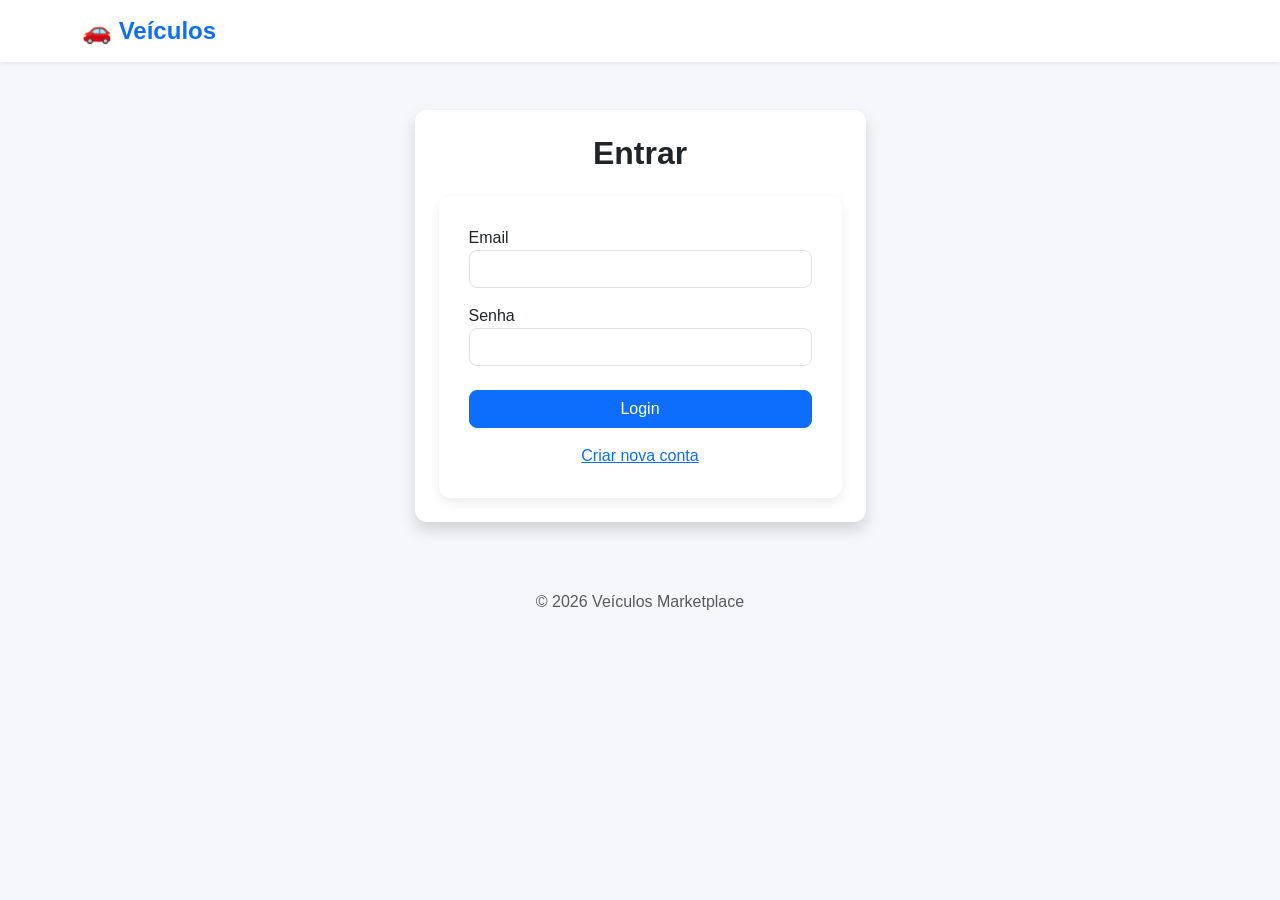
<file: frontend/admin.html>
<!DOCTYPE html>
<html lang="pt-br">
<head>
    <meta charset="UTF-8">
    <meta name="viewport" content="width=device-width, initial-scale=1.0">
    <title>Painel Administrativo</title>
    <link href="https://cdn.jsdelivr.net/npm/bootstrap@5.3.0/dist/css/bootstrap.min.css" rel="stylesheet">
    <link href="style.css" rel="stylesheet">
</head>
<body>

<nav class="navbar navbar-expand-lg navbar-light bg-white shadow-sm">
    <div class="container">
        <a class="navbar-brand fw-bold" href="index.html">🚗 Veículos</a>
    </div>
</nav>

<div class="container mt-5">
    <div class="card shadow">
        <div class="card-body">
            <h2 class="mb-4">🔐 Painel Administrativo</h2>

            <p class="text-muted">
                Gerencie os usuários do sistema.
            </p>

            <div id="listaUsuarios" class="mt-4"></div>

            <a href="index.html" class="btn btn-secondary mt-4">
                Voltar
            </a>
        </div>
    </div>
</div>

<script src="script.js"></script>
</body>
</html>
</file>
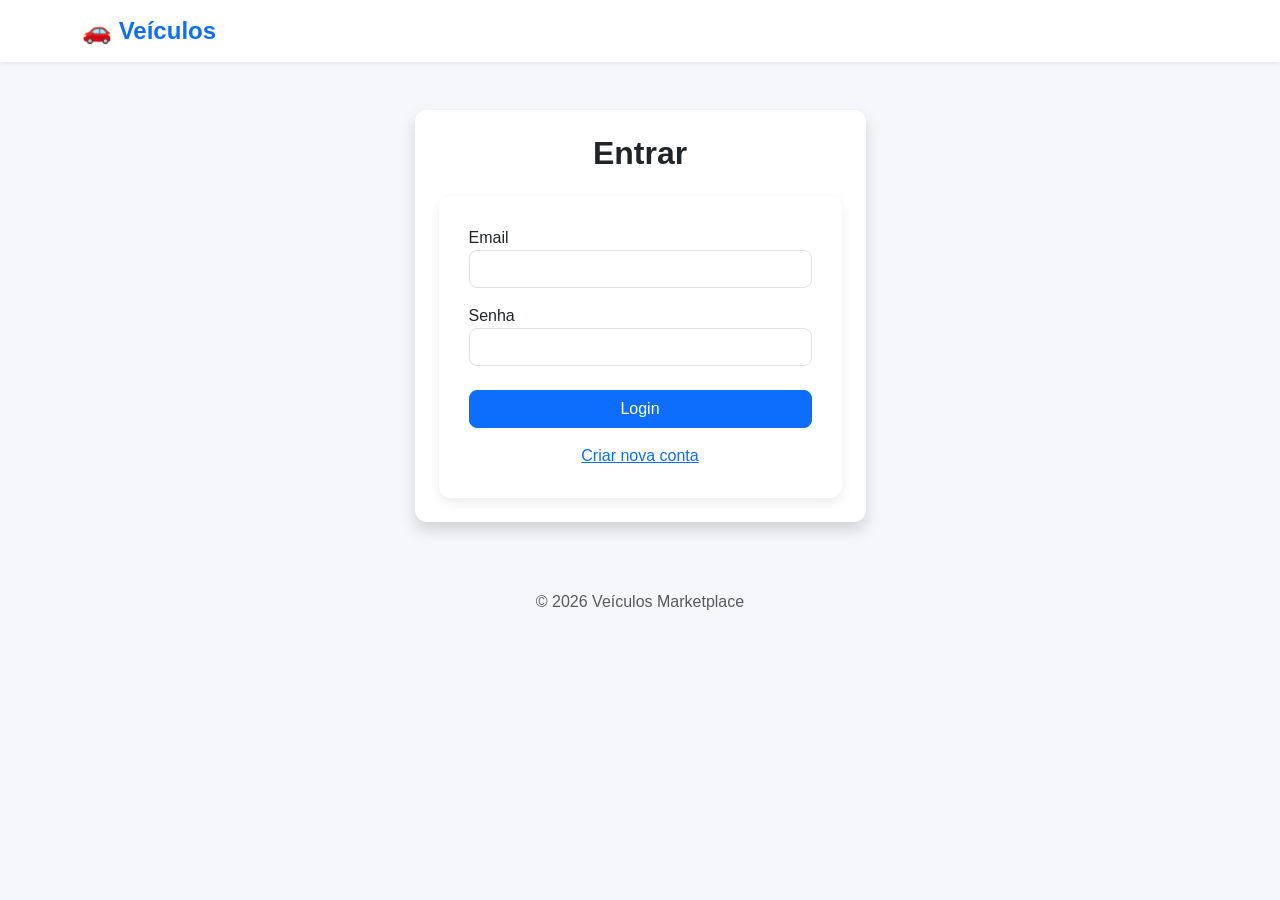
<file: frontend/criar.html>
<!DOCTYPE html>
<html lang="pt-br">
<head>
    <meta charset="UTF-8">
    <meta name="viewport" content="width=device-width, initial-scale=1.0">
    <title>Criar Anúncio - Veículos</title>
    <link href="https://cdn.jsdelivr.net/npm/bootstrap@5.3.0/dist/css/bootstrap.min.css" rel="stylesheet">
    <link href="style.css" rel="stylesheet">
</head>
<body>

<!-- NAVBAR -->
<nav class="navbar navbar-expand-lg navbar-light">
    <div class="container">
        <a class="navbar-brand" href="index.html">
            <i class="fas fa-car-side me-2"></i>Veículos
        </a>

        <div class="collapse navbar-collapse">
            <ul class="navbar-nav ms-auto">
                <li class="nav-item">
                    <a class="nav-link" href="index.html">Início</a>
                </li>

                <li class="nav-item" id="userNav" style="display:none;">
                    <span class="nav-link">
                        <i class="fas fa-user"></i> <span id="userNome"></span>
                    </span>
                </li>

                <li class="nav-item" id="logoutNav" style="display:none;">
                    <a href="#" class="nav-link btn-logout btn px-3" onclick="logout()">Sair</a>
                </li>
            </ul>
        </div>
    </div>
</nav>

<!-- FORM -->
<div class="container mt-5">
    <div class="row justify-content-center">
        <div class="col-lg-8">

            <div class="form-container fade-in-up">

                <div class="text-center mb-4">
                    <i class="fas fa-plus-circle fa-3x text-primary mb-3"></i>
                    <h2 class="text-gradient">Novo Anúncio</h2>
                    <p class="text-muted">Crie seu anúncio de forma rápida e fácil</p>
                </div>

                <form onsubmit="criarAnuncio(event)">

                    <div class="row">

                        <div class="col-md-6 mb-3">
                            <label class="form-label">Marca</label>
                            <input type="text" id="marca" class="form-control" required>
                        </div>

                        <div class="col-md-6 mb-3">
                            <label class="form-label">Modelo</label>
                            <input type="text" id="modelo" class="form-control" required>
                        </div>

                        <div class="col-md-4 mb-3">
                            <label class="form-label">Ano</label>
                            <input type="number" id="ano" class="form-control" required>
                        </div>

                        <div class="col-md-4 mb-3">
                            <label class="form-label">Preço</label>
                            <input type="number" id="preco" class="form-control" required>
                        </div>

                        <div class="col-md-4 mb-3">
                            <label class="form-label">Imagem do Veículo</label>
                            <input type="file" id="imagem" class="form-control" accept="image/*" onchange="previewImagem()">
                        </div>

                    </div>

                    <div class="mb-4 text-center">
                        <img id="preview" src="" style="max-width:300px; display:none; border-radius:12px;">
                    </div>

                    <div class="mb-4">
                        <label class="form-label">Descrição</label>
                        <textarea id="descricao" class="form-control" rows="4" required></textarea>
                    </div>

                    <div class="mb-4">
                        <label class="form-label">Usuário</label>
                        <input type="text" id="usuarioLogadoNome" class="form-control" disabled>
                    </div>

                    <div class="d-grid gap-3 d-md-flex justify-content-md-between">
                        <button type="submit" class="btn btn-success btn-lg flex-fill">
                            Salvar Anúncio
                        </button>

                        <a href="index.html" class="btn btn-secondary btn-lg flex-fill">
                            Voltar
                        </a>
                    </div>

                </form>

            </div>

        </div>
    </div>
</div>

<!-- FOOTER -->
<footer class="footer">
    <div class="container">
        <p>&copy; 2026 Veículos Marketplace</p>
    </div>
</footer>

<script src="https://cdn.jsdelivr.net/npm/bootstrap@5.3.0/dist/js/bootstrap.bundle.min.js"></script>
<script src="script.js"></script>

<script>
    function previewImagem() {
        const arquivo = document.getElementById("imagem").files[0];
        const preview = document.getElementById("preview");

        if (arquivo) {
            const leitor = new FileReader();

            leitor.onload = function(e) {
                preview.src = e.target.result;
                preview.style.display = "block";
            }

            leitor.readAsDataURL(arquivo);
        }
    }
</script>

</body>
</html>
</file>
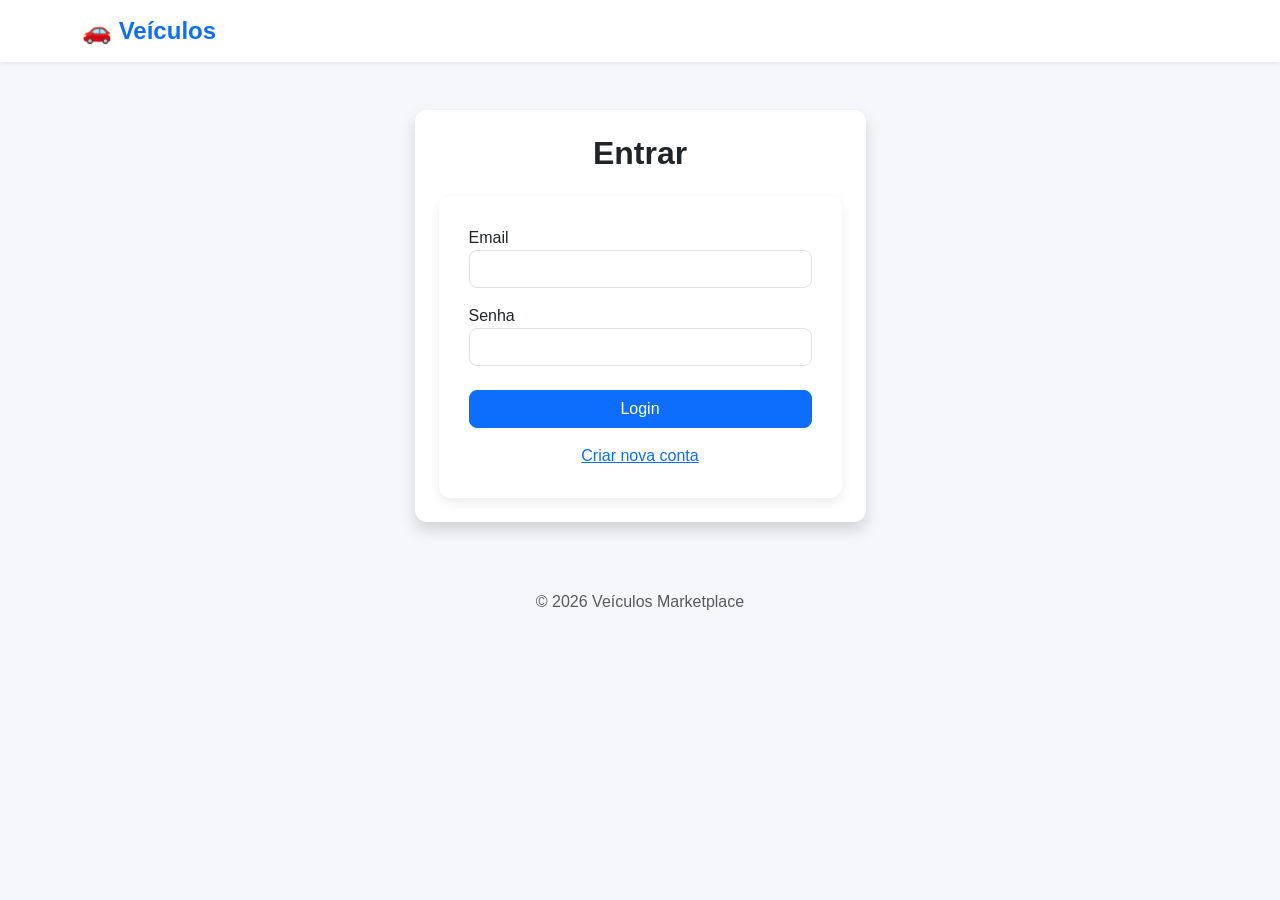
<file: frontend/editar.html>
<!DOCTYPE html>
<html lang="pt-br">
<head>
    <meta charset="UTF-8">
    <meta name="viewport" content="width=device-width, initial-scale=1.0">
    <title>Editar Anúncio - Veículos</title>

    <link href="https://cdn.jsdelivr.net/npm/bootstrap@5.3.0/dist/css/bootstrap.min.css" rel="stylesheet">
    <link href="style.css" rel="stylesheet">
</head>
<body>

<nav class="navbar navbar-light">
    <div class="container">
        <a class="navbar-brand" href="index.html">Veículos</a>
    </div>
</nav>

<div class="container mt-5">
    <div class="form-container">
        <h2 class="mb-4 text-center">Editar Anúncio</h2>

        <form onsubmit="salvarEdicao(event)">
            <input type="hidden" id="anuncioId">

            <div class="mb-3">
                <label>Marca</label>
                <input type="text" id="marca" class="form-control" required>
            </div>

            <div class="mb-3">
                <label>Modelo</label>
                <input type="text" id="modelo" class="form-control" required>
            </div>

            <div class="mb-3">
                <label>Ano</label>
                <input type="number" id="ano" class="form-control" required>
            </div>

            <div class="mb-3">
                <label>Preço</label>
                <input type="number" id="preco" class="form-control" required>
            </div>

            <div class="mb-3">
                <label>Nova Imagem do Veículo</label>
                <input
                        type="file"
                        id="imagem"
                        class="form-control"
                        accept="image/*"
                        onchange="previewImagem()">

                <img
                        id="preview"
                        style="max-width:300px; margin-top:10px; display:none;">
            </div>

            <div class="mb-3">
                <label>Descrição</label>
                <textarea id="descricao" class="form-control" rows="4"></textarea>
            </div>

            <button class="btn btn-warning w-100" type="submit">
                Salvar Alterações
            </button>
        </form>
    </div>
</div>

<script src="script.js"></script>
</body>
</html>
</file>
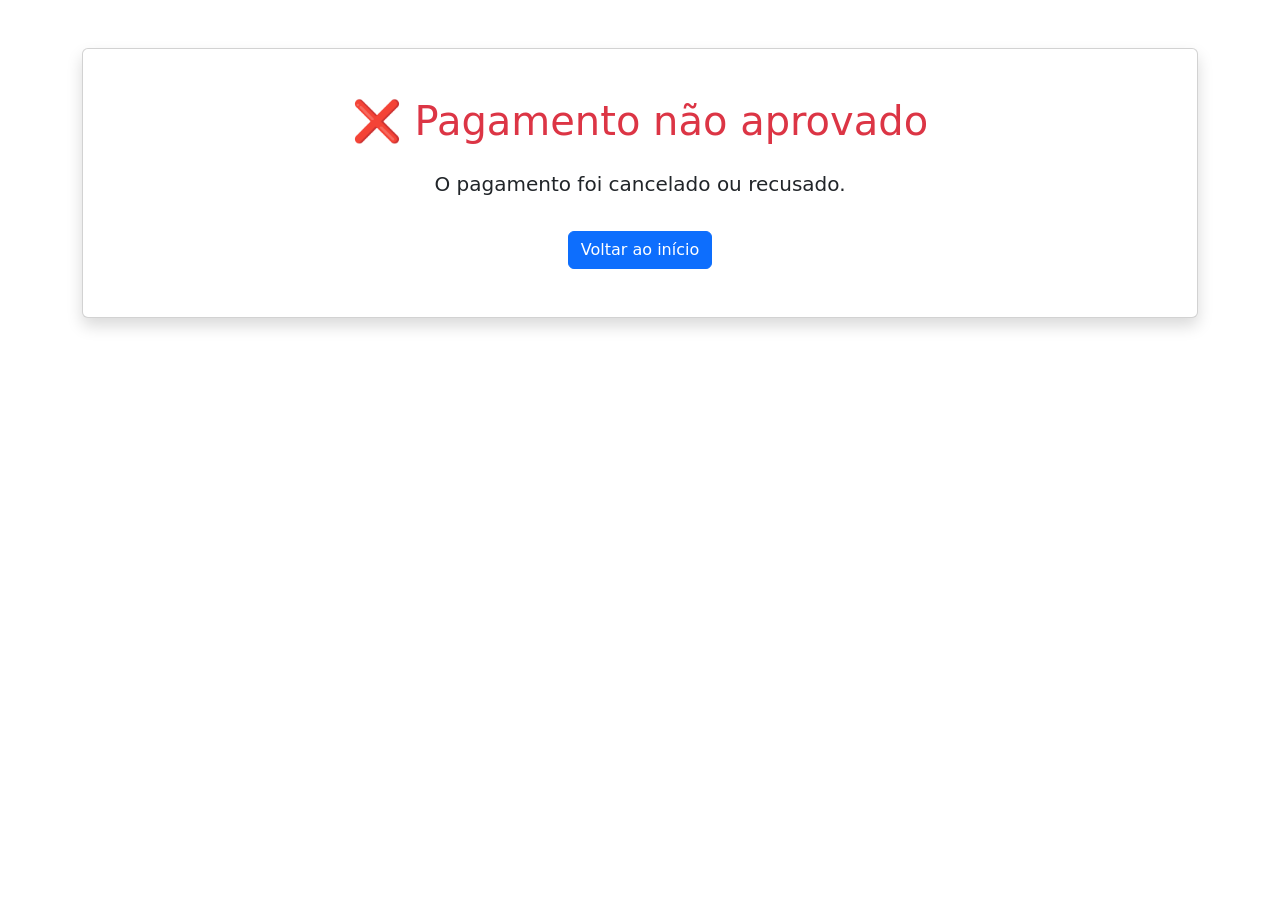
<file: frontend/falha.html>
<!DOCTYPE html>
<html lang="pt-br">
<head>
    <meta charset="UTF-8">
    <meta name="viewport" content="width=device-width, initial-scale=1.0">
    <title>Pagamento Falhou</title>

    <link href="https://cdn.jsdelivr.net/npm/bootstrap@5.3.0/dist/css/bootstrap.min.css"
          rel="stylesheet">
</head>
<body>

<div class="container mt-5">
    <div class="card shadow text-center">
        <div class="card-body p-5">

            <h1 class="text-danger mb-4">
                ❌ Pagamento não aprovado
            </h1>

            <p class="lead">
                O pagamento foi cancelado ou recusado.
            </p>

            <a href="index.html" class="btn btn-primary mt-3">
                Voltar ao início
            </a>

        </div>
    </div>
</div>

</body>
</html>
</file>
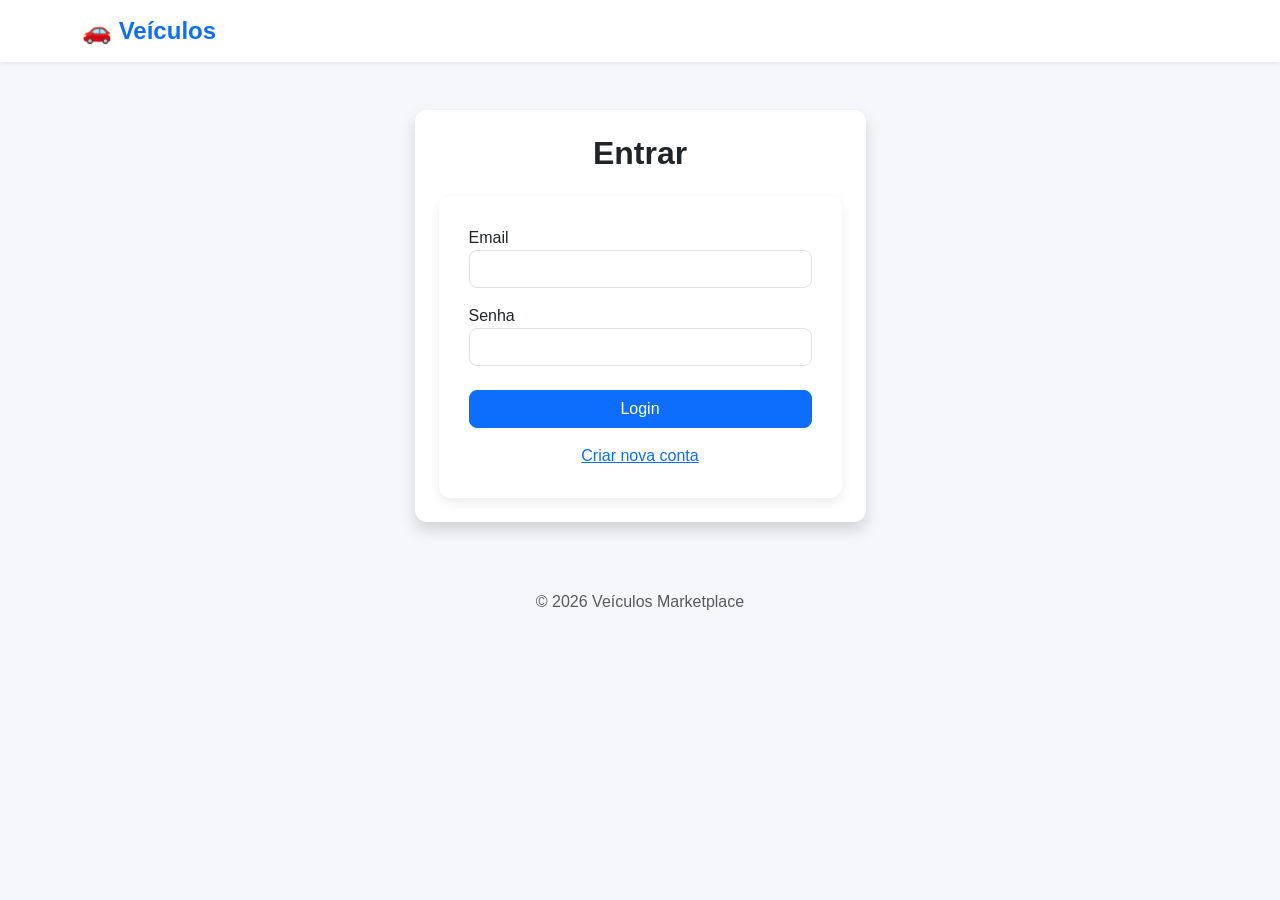
<file: frontend/login.html>
<!DOCTYPE html>
<html lang="pt-br">
<head>
    <meta charset="UTF-8">
    <meta name="viewport" content="width=device-width, initial-scale=1.0">
    <title>Login - Veículos</title>

    <link href="https://cdn.jsdelivr.net/npm/bootstrap@5.3.0/dist/css/bootstrap.min.css" rel="stylesheet">
    <link href="style.css" rel="stylesheet">
</head>
<body>

<nav class="navbar navbar-light bg-white shadow-sm">
    <div class="container">
        <a class="navbar-brand fw-bold" href="login.html">
            🚗 Veículos
        </a>
    </div>
</nav>

<div class="container mt-5">
    <div class="row justify-content-center">
        <div class="col-md-5">
            <div class="card p-4 shadow">

                <h2 class="text-center mb-4">Entrar</h2>

                <form onsubmit="login(event)">

                    <div class="mb-3">
                        <label>Email</label>
                        <input type="email" id="email" class="form-control" required>
                    </div>

                    <div class="mb-4">
                        <label>Senha</label>
                        <input type="password" id="senha" class="form-control" required>
                    </div>

                    <button type="submit" class="btn btn-primary w-100 mb-3">
                        Login
                    </button>

                    <div class="text-center">
                        <a href="register.html">Criar nova conta</a>
                    </div>

                </form>

            </div>
        </div>
    </div>
</div>

<footer class="text-center mt-5 text-muted">
    © 2026 Veículos Marketplace
</footer>

<script src="script.js"></script>
</body>
</html>
</file>
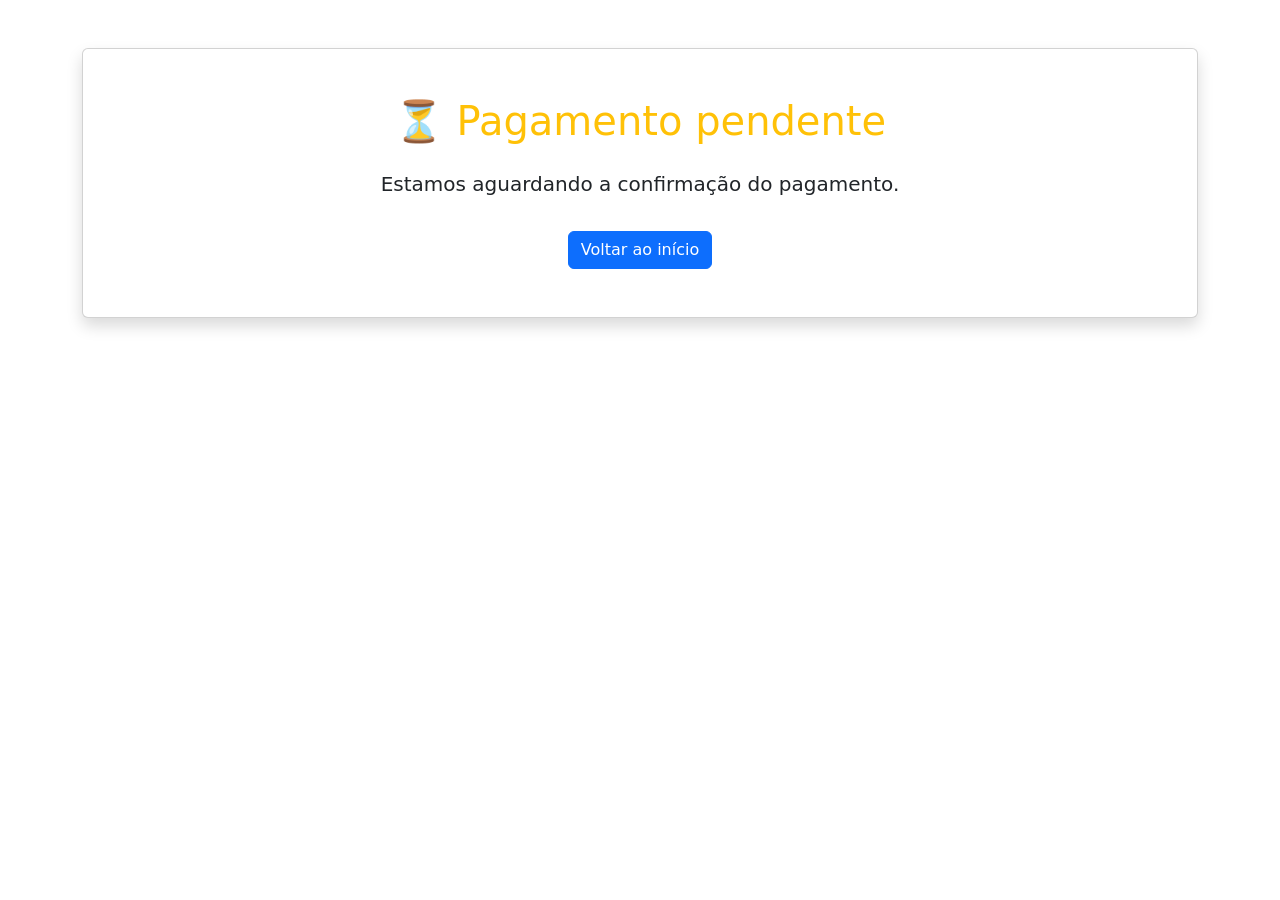
<file: frontend/pendente.html>
<!DOCTYPE html>
<html lang="pt-br">
<head>
    <meta charset="UTF-8">
    <meta name="viewport" content="width=device-width, initial-scale=1.0">
    <title>Pagamento Pendente</title>

    <link href="https://cdn.jsdelivr.net/npm/bootstrap@5.3.0/dist/css/bootstrap.min.css"
          rel="stylesheet">
</head>
<body>

<div class="container mt-5">
    <div class="card shadow text-center">
        <div class="card-body p-5">

            <h1 class="text-warning mb-4">
                ⏳ Pagamento pendente
            </h1>

            <p class="lead">
                Estamos aguardando a confirmação do pagamento.
            </p>

            <a href="index.html" class="btn btn-primary mt-3">
                Voltar ao início
            </a>

        </div>
    </div>
</div>

</body>
</html>
</file>
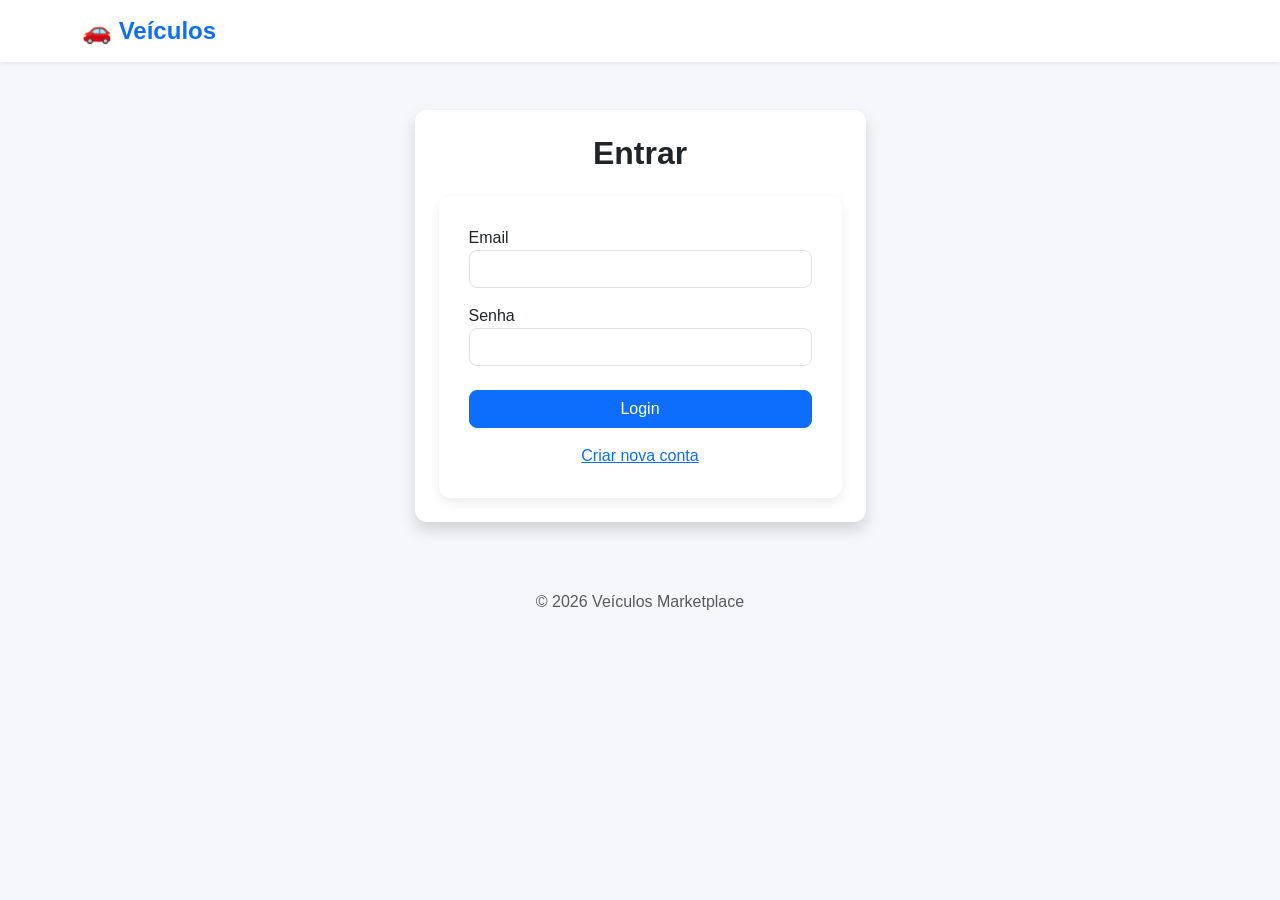
<file: frontend/perfil.html>
<!DOCTYPE html>
<html lang="pt-br">
<head>
    <meta charset="UTF-8">
    <meta name="viewport" content="width=device-width, initial-scale=1.0">
    <title>Meu Perfil</title>
    <link href="https://cdn.jsdelivr.net/npm/bootstrap@5.3.0/dist/css/bootstrap.min.css" rel="stylesheet">
    <link href="style.css" rel="stylesheet">
</head>
<body>

<nav class="navbar navbar-expand-lg navbar-light bg-white shadow-sm">
    <div class="container">
        <a class="navbar-brand fw-bold" href="index.html">🚗 Veículos</a>
    </div>
</nav>

<div class="container mt-5">
    <div class="card shadow">
        <div class="card-body">
            <h2 class="mb-4">Meu Perfil</h2>

            <p><strong>Nome:</strong> <span id="perfilNome"></span></p>
            <p><strong>E-mail:</strong> <span id="perfilEmail"></span></p>
            <p><strong>Telefone:</strong> <span id="perfilTelefone"></span></p>
            <p><strong>CPF:</strong> <span id="perfilCpf"></span></p>

            <hr>

            <h4>Editar Perfil</h4>

            <div class="mb-3">
                <label class="form-label">Nome</label>
                <input type="text" id="editarNome" class="form-control">
            </div>

            <div class="mb-3">
                <label class="form-label">E-mail</label>
                <input type="email" id="editarEmail" class="form-control">
            </div>

            <div class="mb-3">
                <label class="form-label">Telefone</label>
                <input type="text" id="editarTelefone" class="form-control">
            </div>

            <div class="mb-3">
                <label class="form-label">CPF</label>
                <input type="text" id="editarCpf" class="form-control">
            </div>

            <button class="btn btn-success" onclick="atualizarPerfil()">
                Salvar Alterações
            </button>


            <hr>

            <h4>Alterar Senha</h4>

            <div class="mb-3">
                <label class="form-label">Senha Atual</label>
                <input type="password" id="senhaAtual" class="form-control">
            </div>

            <div class="mb-3">
                <label class="form-label">Nova Senha</label>
                <input type="password" id="novaSenha" class="form-control">
            </div>

            <div class="mb-3">
                <label class="form-label">Confirmar Nova Senha</label>
                <input type="password" id="confirmarSenha" class="form-control">
            </div>

            <button class="btn btn-primary" onclick="alterarSenha()">
                Alterar Senha
            </button>

            <a href="index.html" class="btn btn-secondary ms-2">
                Voltar
            </a>
        </div>
    </div>
</div>

<script>
    const API_URL = "http://localhost:8080";
    const usuarioLogado = JSON.parse(localStorage.getItem("usuarioLogado"));

    // Verifica se o usuário está logado
    if (!usuarioLogado) {
        alert("Você precisa estar logado.");
        window.location.href = "login.html";
    }
    // Função para salvar alterações do perfil
    async function salvarPerfil() {
        const nome = document.getElementById("editarNome").value;
        const email = document.getElementById("editarEmail").value;
        const telefone = document.getElementById("editarTelefone").value;
        const cpf = document.getElementById("editarCpf").value;

        const response = await fetch(
            `${API_URL}/usuarios/${usuarioLogado.id}`,
            {
                method: "PUT",
                headers: {
                    "Content-Type": "application/json"
                },
                body: JSON.stringify({
                    nome: nome,
                    email: email,
                    telefone: telefone,
                    cpf: cpf
                })
            }
        );

        if (response.ok) {
            const usuarioAtualizado = await response.json();

            // Atualiza os dados no localStorage
            localStorage.setItem(
                "usuarioLogado",
                JSON.stringify(usuarioAtualizado)
            );

            // Atualiza a variável em memória
            usuarioLogado.nome = usuarioAtualizado.nome;
            usuarioLogado.email = usuarioAtualizado.email;
            usuarioLogado.telefone = usuarioAtualizado.telefone;
            usuarioLogado.cpf = usuarioAtualizado.cpf;

            // Atualiza as informações exibidas na página
            carregarPerfil();

            alert("Perfil atualizado com sucesso!");
        } else {
            alert("Erro ao atualizar perfil.");
        }
    }
    // Carrega os dados do usuário na tela
    function carregarPerfil() {
        document.getElementById("perfilNome").textContent =
            usuarioLogado.nome || "Não informado";

        document.getElementById("perfilEmail").textContent =
            usuarioLogado.email || "Não informado";

        document.getElementById("perfilTelefone").textContent =
            usuarioLogado.telefone || "Não informado";

        document.getElementById("perfilCpf").textContent =
            usuarioLogado.cpf || "Não informado";

        // Preenche os campos de edição
        document.getElementById("editarNome").value =
            usuarioLogado.nome || "";

        document.getElementById("editarEmail").value =
            usuarioLogado.email || "";

        document.getElementById("editarTelefone").value =
            usuarioLogado.telefone || "";

        document.getElementById("editarCpf").value =
            usuarioLogado.cpf || "";
    }
    // Função para alterar a senha
    async function alterarSenha() {
        const senhaAtual = document.getElementById("senhaAtual").value;
        const novaSenha = document.getElementById("novaSenha").value;
        const confirmarSenha = document.getElementById("confirmarSenha").value;

        // Verifica se as novas senhas são iguais
        if (novaSenha !== confirmarSenha) {
            alert("As novas senhas não coincidem.");
            return;
        }

        const response = await fetch(
            `${API_URL}/usuarios/${usuarioLogado.id}/senha`,
            {
                method: "PUT",
                headers: {
                    "Content-Type": "application/json"
                },
                body: JSON.stringify({
                    senhaAtual: senhaAtual,
                    novaSenha: novaSenha
                })
            }
        );

        const mensagem = await response.text();

        if (response.ok) {
            alert(mensagem);

            // Atualiza os dados salvos no navegador
            usuarioLogado.senha = novaSenha;
            localStorage.setItem(
                "usuarioLogado",
                JSON.stringify(usuarioLogado)
            );

            // Limpa os campos
            document.getElementById("senhaAtual").value = "";
            document.getElementById("novaSenha").value = "";
            document.getElementById("confirmarSenha").value = "";
        } else {
            alert(mensagem);
        }
    }

        async function atualizarPerfil() {
        const nome = document.getElementById("editarNome").value;
        const email = document.getElementById("editarEmail").value;
        const telefone = document.getElementById("editarTelefone").value;
        const cpf = document.getElementById("editarCpf").value;

        const response = await fetch(
        `${API_URL}/usuarios/${usuarioLogado.id}`,
    {
        method: "PUT",
        headers: {
        "Content-Type": "application/json"
    },
        body: JSON.stringify({
        nome,
        email,
        telefone,
        cpf
    })
    }
        );

        if (!response.ok) {
        alert("Erro ao atualizar perfil.");
        return;
    }

        const usuarioAtualizado = await response.json();

        // Mantém a senha atual no localStorage
        usuarioAtualizado.senha = usuarioLogado.senha;

        // Atualiza os dados locais
        localStorage.setItem(
        "usuarioLogado",
        JSON.stringify(usuarioAtualizado)
        );

        // Atualiza a variável em memória
        Object.assign(usuarioLogado, usuarioAtualizado);

        // Recarrega os dados na tela
        carregarPerfil();

        alert("Perfil atualizado com sucesso!");
    }

    // Executa automaticamente ao abrir a página
    carregarPerfil();
</script>

</body>
</html>
</file>
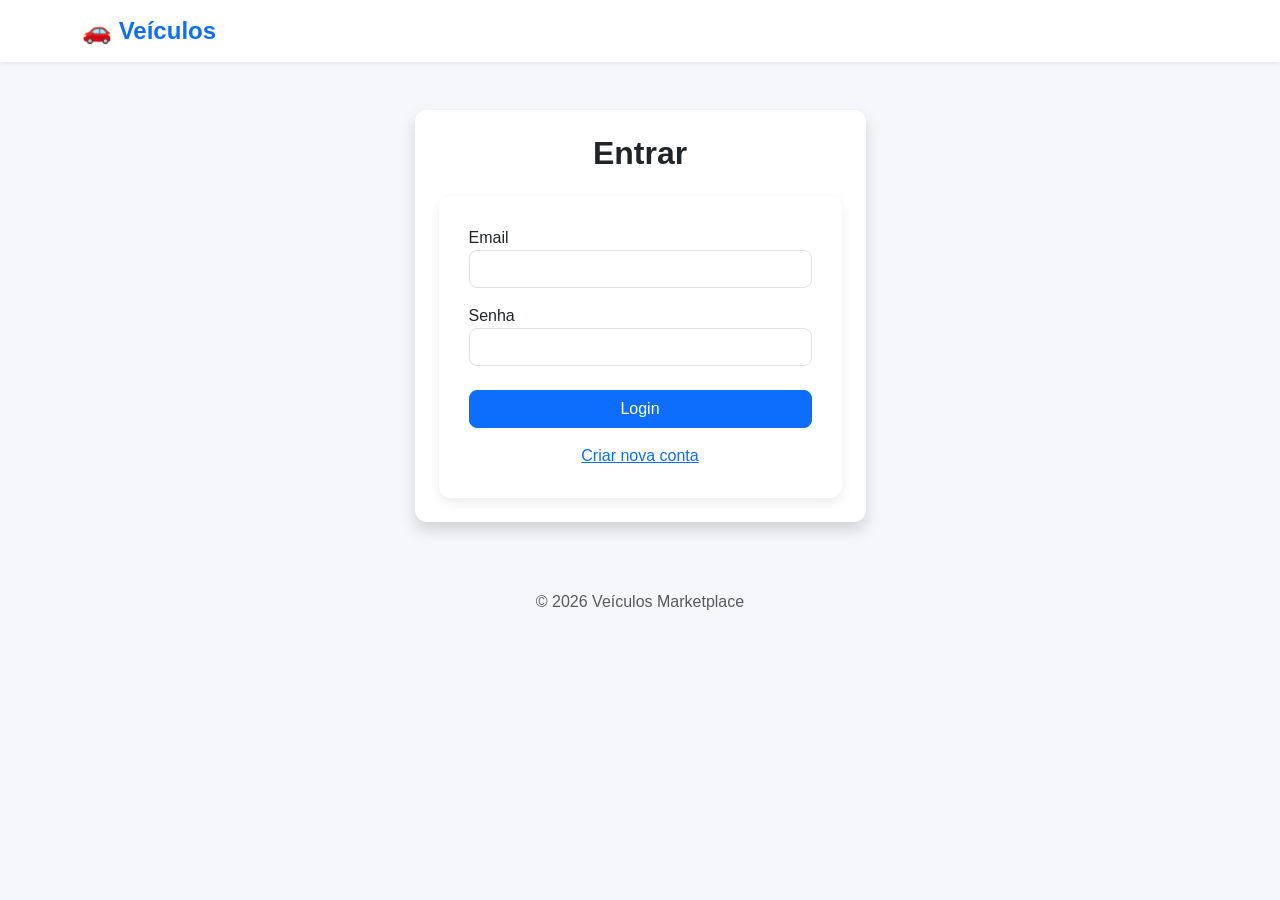
<file: frontend/reservados.html>
<!DOCTYPE html>
<html lang="pt-br">
<head>
    <meta charset="UTF-8">
    <meta name="viewport" content="width=device-width, initial-scale=1.0">
    <title>Veículos Reservados</title>
    <link href="https://cdn.jsdelivr.net/npm/bootstrap@5.3.0/dist/css/bootstrap.min.css" rel="stylesheet">
    <link href="style.css" rel="stylesheet">
</head>
<body>

<nav class="navbar navbar-expand-lg navbar-light bg-white shadow-sm">
    <div class="container">
        <a class="navbar-brand fw-bold" href="index.html">🚗 Veículos</a>
    </div>
</nav>

<div class="container mt-5">
    <h2 class="mb-4">Meus Veículos Reservados</h2>
    <div id="listaReservados" class="row g-4"></div>
</div>

<script src="script.js"></script>
</body>
</html>
</file>
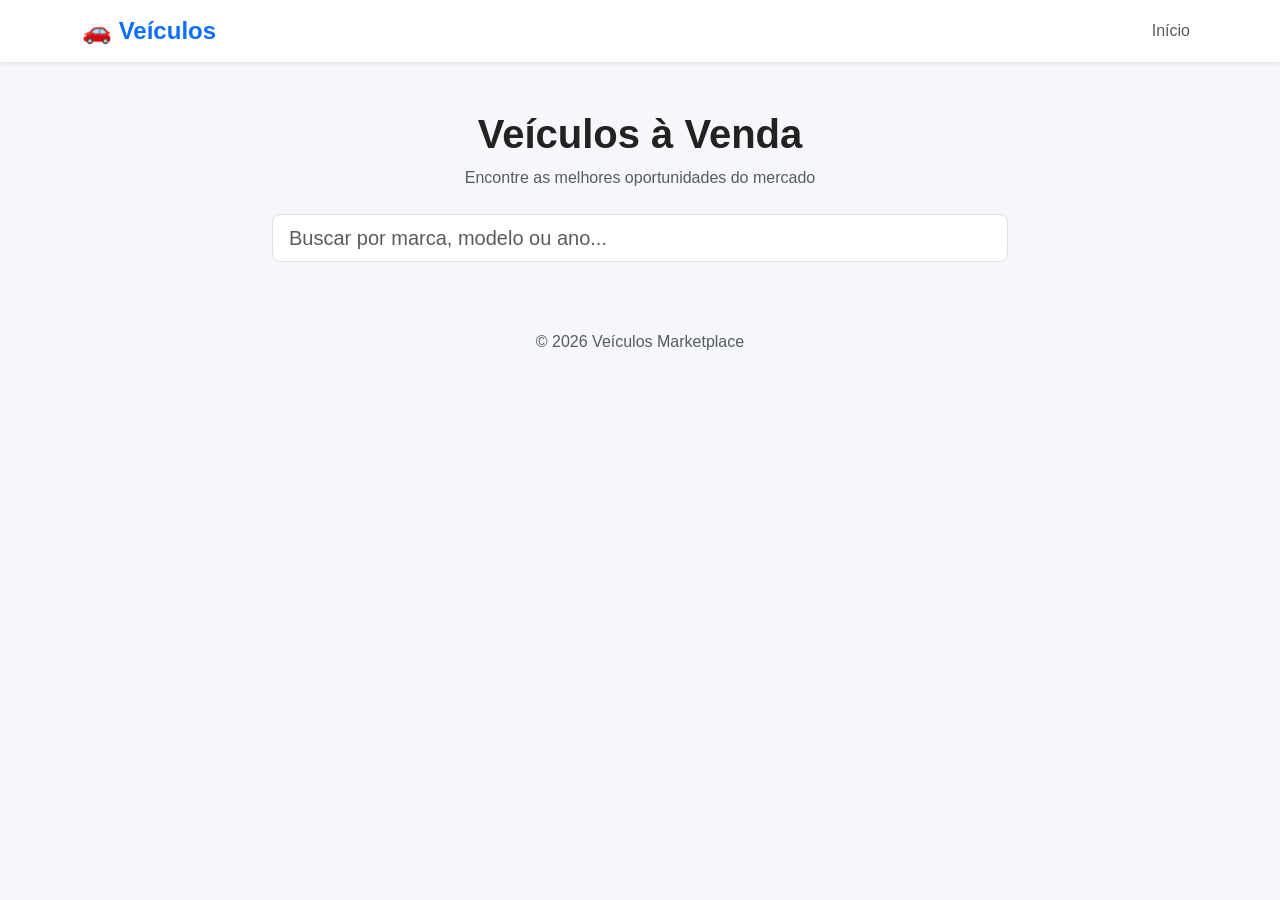
<file: frontend/sucesso.html>
<!DOCTYPE html>
<html lang="pt-br">
<head>
    <meta charset="UTF-8">
    <meta name="viewport" content="width=device-width, initial-scale=1.0">
    <title>Pagamento Aprovado</title>

    <link href="https://cdn.jsdelivr.net/npm/bootstrap@5.3.0/dist/css/bootstrap.min.css"
          rel="stylesheet">

    <link href="style.css" rel="stylesheet">
</head>

<body>

<div class="container mt-5">
    <div class="card shadow text-center">
        <div class="card-body p-5">

            <h1 class="text-success mb-4">
                ✅ Pagamento Aprovado!
            </h1>

            <p class="lead">
                Sua entrada foi confirmada com sucesso.
            </p>

            <p class="text-muted">
                Estamos processando a reserva do veículo...
            </p>

            <div class="spinner-border text-success mt-3"
                 role="status">
                <span class="visually-hidden">
                    Carregando...
                </span>
            </div>

        </div>
    </div>
</div>

<script src="script.js"></script>

<script>
    processarReservaAposPagamento();
</script>

</body>
</html>
</file>
<file: frontend/style.css>
/* RESET */
*{
    margin:0;
    padding:0;
    box-sizing:border-box;
}

body{
    font-family: Arial, Helvetica, sans-serif;
    background:#f5f7fb;
    color:#222;
}

/* NAVBAR */
.navbar{
    box-shadow:0 2px 8px rgba(0,0,0,0.08);
}

.navbar-brand{
    font-size:24px;
    font-weight:bold;
    color:#0d6efd !important;
}

.nav-link{
    font-weight:500;
}

/* TITULOS */
h1,h2,h3{
    font-weight:bold;
}

/* CARDS DE ANÚNCIOS */
.card{
    border:none;
    border-radius:12px;
    box-shadow:0 4px 12px rgba(0,0,0,0.08);
    transition:0.3s;
}

.card:hover{
    transform:translateY(-5px);
}

.card-img-top{
    height:220px;
    object-fit:cover;
    border-top-left-radius:12px;
    border-top-right-radius:12px;
}

/* BOTÕES */
.btn{
    border-radius:8px;
}

/* FORMULÁRIOS */
form{
    background:white;
    padding:30px;
    border-radius:12px;
    box-shadow:0 4px 12px rgba(0,0,0,0.08);
}

.form-control{
    border-radius:8px;
}

/* FOOTER */
footer{
    margin-top:50px;
    padding:20px;
    text-align:center;
    color:#666;
}
</file>
